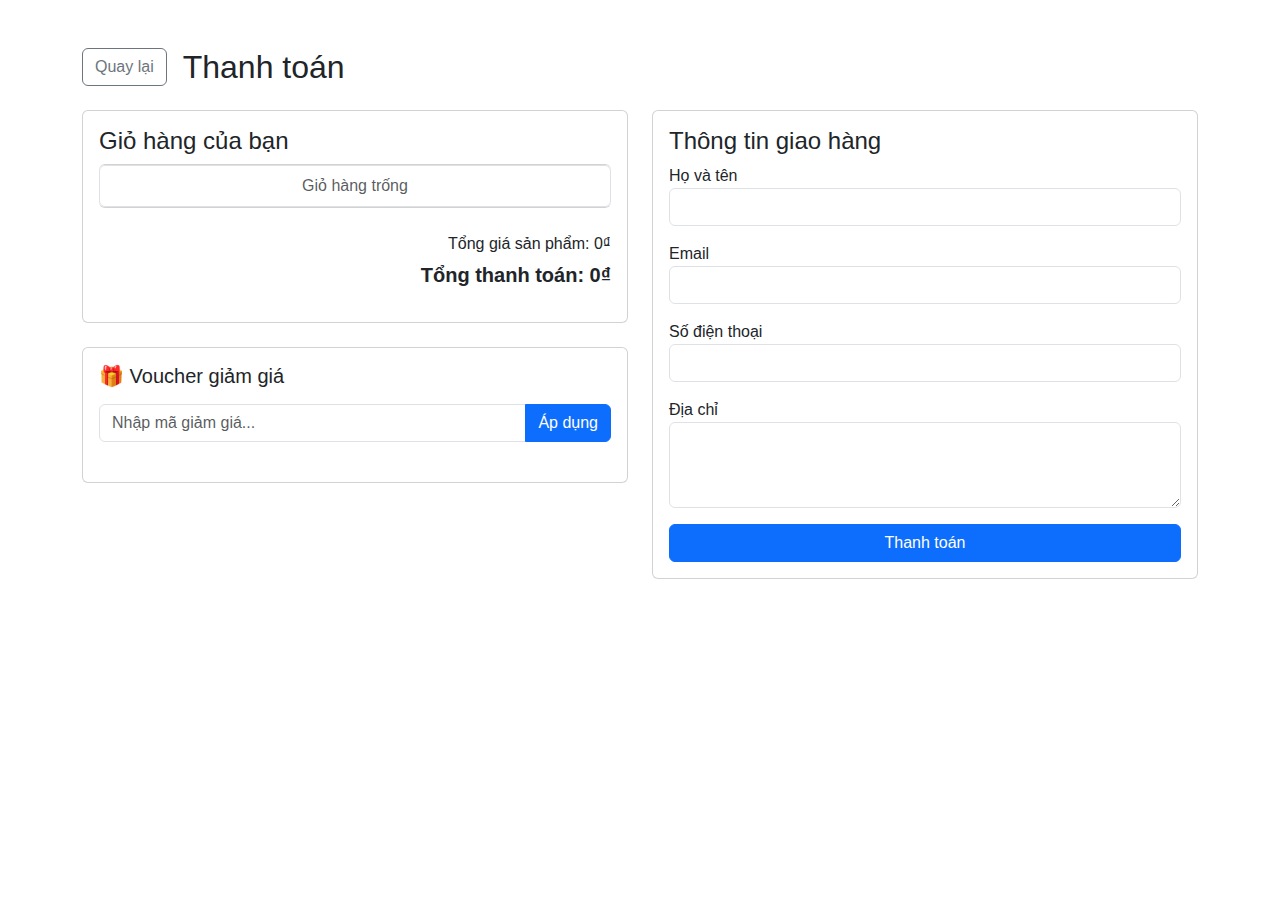
<file: checkout.html>
<!DOCTYPE html>
<html lang="vi">

<head>
    <meta charset="UTF-8">
    <meta name="viewport" content="width=device-width, initial-scale=1.0">
    <title>Thanh toán - SilverShine</title>
    <link href="https://cdn.jsdelivr.net/npm/bootstrap@5.3.3/dist/css/bootstrap.min.css" rel="stylesheet">
    <link rel="stylesheet" href="style.css">
</head>

<body>
    <div class="container py-5">
        <div class="d-flex align-items-center mb-4">
            <!-- Nút quay lại -->
            <button class="btn btn-outline-secondary me-3" id="back-btn">
                <i class="fas fa-arrow-left"></i> Quay lại
            </button>
            <h2 class="mb-0">Thanh toán</h2>
        </div>

        <div class="row g-4">
            <!-- ====== CỘT TRÁI ====== -->
            <div class="col-md-6">

                <!-- Giỏ hàng -->
                <div class="card p-3 mb-4">
                    <h4>Giỏ hàng của bạn</h4>
                    <ul class="list-group mb-3" id="checkout-items">
                        <!-- JS render -->
                    </ul>
                    <div class="mt-2">
                        <p class="text-end mb-1">
                            Tổng giá sản phẩm: <span id="checkout-base-total">0₫</span>
                        </p>

                        <p class="text-end text-success mb-1" style="display: none;" id="discount-row">
                            Giảm giá: -<span id="checkout-discount">0₫</span>
                        </p>

                        <p class="text-end fw-bold fs-5">
                            Tổng thanh toán: <span id="checkout-total">0₫</span>
                        </p>
                    </div>
                </div>

                <!-- Voucher -->
                <div class="card p-3">
                    <h5>🎁 Voucher giảm giá</h5>
                    <div class="input-group mt-2">
                        <input id="voucher-input" type="text" class="form-control" placeholder="Nhập mã giảm giá...">
                        <button id="apply-voucher" class="btn btn-primary">Áp dụng</button>
                    </div>
                    <p id="voucher-message" class="mt-2"></p>
                </div>

            </div>

            <!-- ====== CỘT PHẢI ====== -->
            <div class="col-md-6">
                <div class="card p-3">
                    <h4>Thông tin giao hàng</h4>
                    <form id="checkout-form">
                        <div class="mb-3">
                            <label>Họ và tên</label>
                            <input type="text" id="checkout-name" class="form-control" required>
                        </div>

                        <div class="mb-3">
                            <label>Email</label>
                            <input type="email" id="checkout-email" class="form-control" required>
                        </div>

                        <div class="mb-3">
                            <label>Số điện thoại</label>
                            <input type="text" id="checkout-phone" class="form-control" required>
                        </div>

                        <div class="mb-3">
                            <label>Địa chỉ</label>
                            <textarea id="checkout-address" class="form-control" rows="3" required></textarea>
                        </div>

                        <button type="submit" class="btn btn-primary w-100">Thanh toán</button>
                    </form>
                </div>
            </div>

        </div>
    </div>

    <!-- JS -->
    <script type="module" src="checkout.js"></script>

    <script>
        // Nút Quay lại
        document.getElementById("back-btn").addEventListener("click", () => {
            window.history.back();
        });
    </script>
</body>

</html>
</file>
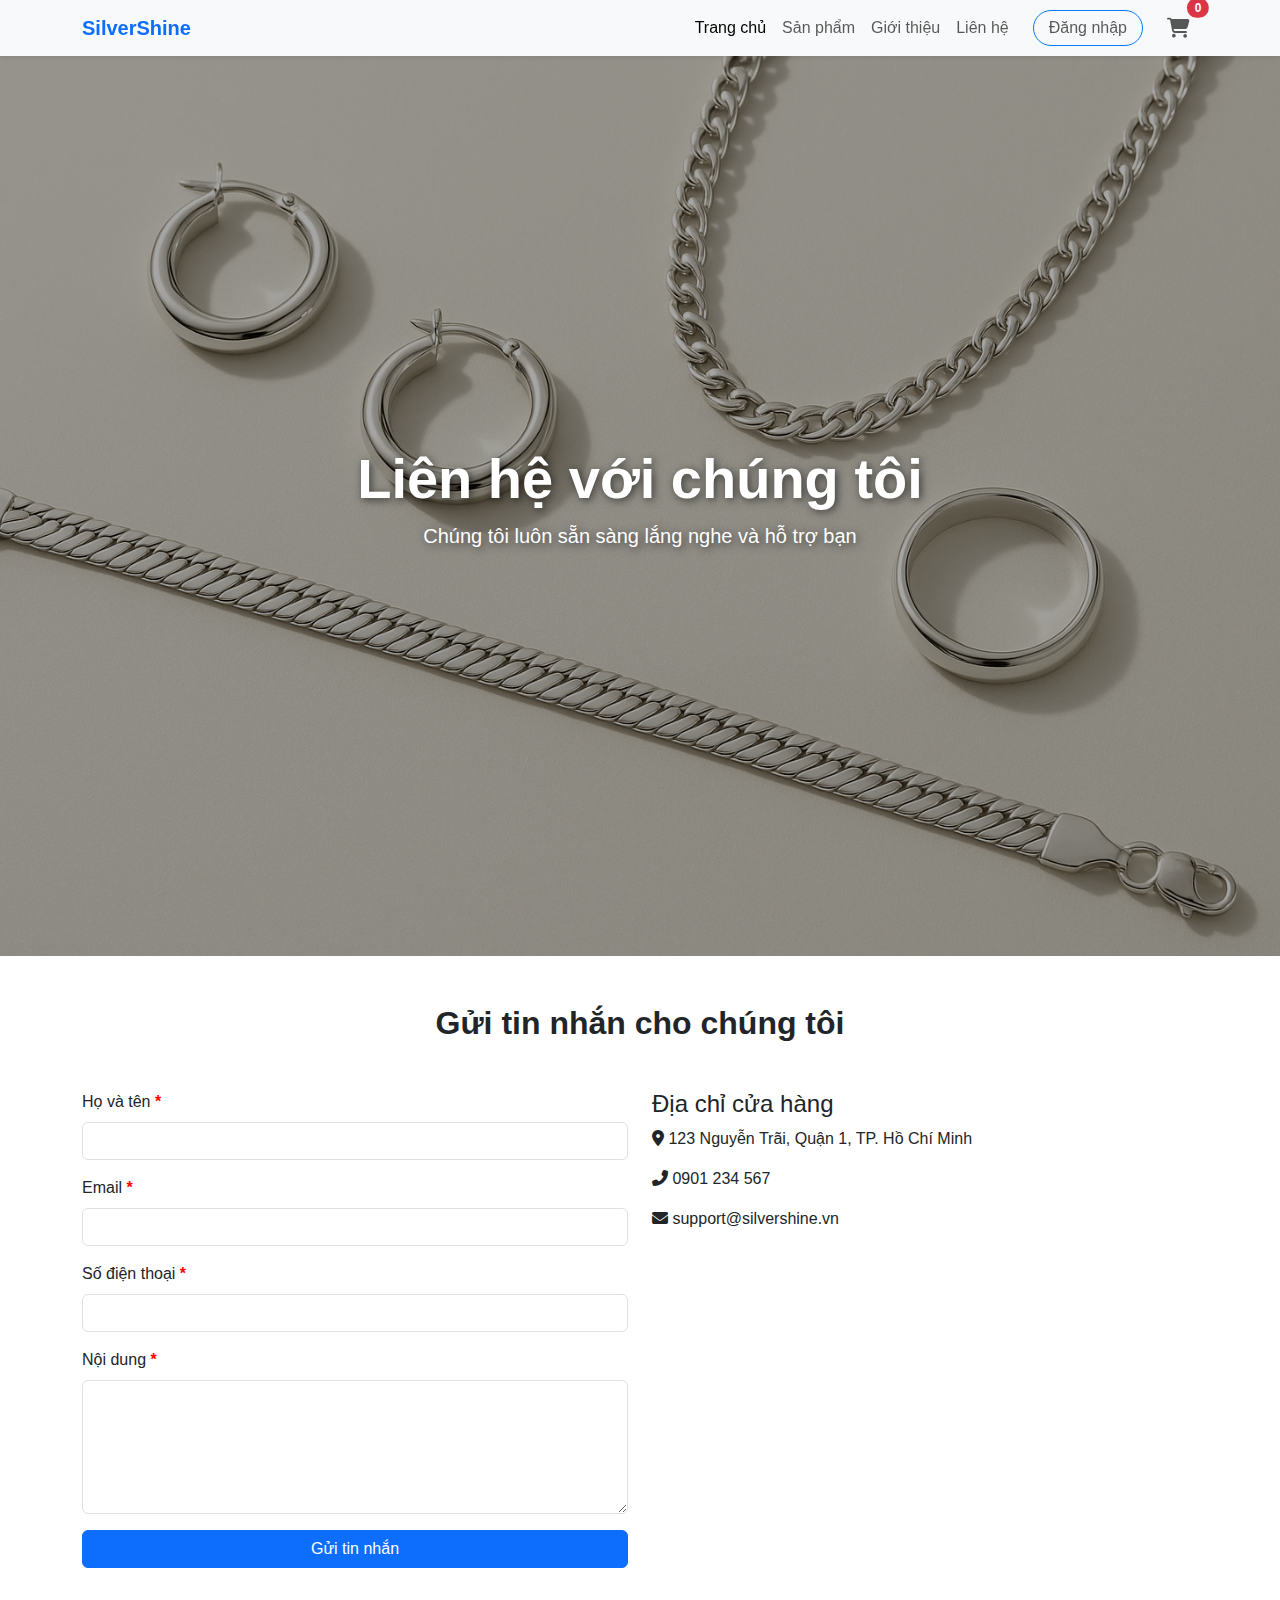
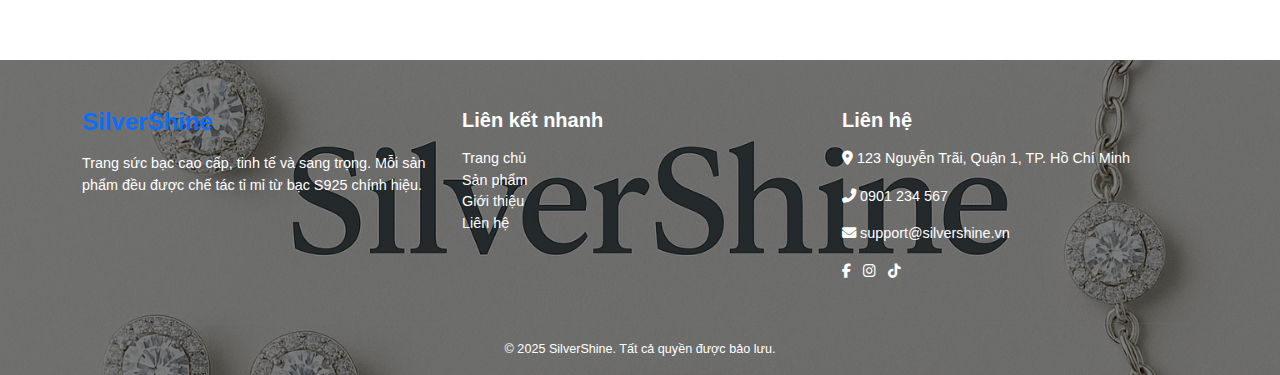
<file: contact.html>
<!DOCTYPE html>
<html lang="vi">

<head>
    <meta charset="UTF-8">
    <meta name="viewport" content="width=device-width, initial-scale=1.0">
    <title>Liên hệ - SilverShine</title>
    <link href="https://cdn.jsdelivr.net/npm/bootstrap@5.3.3/dist/css/bootstrap.min.css" rel="stylesheet">
    <link rel="stylesheet" href="style.css">
    <link rel="stylesheet" href="https://cdnjs.cloudflare.com/ajax/libs/font-awesome/6.4.2/css/all.min.css" />
</head>

<body>
    <!-- Navbar -->
    <nav class="navbar navbar-expand-lg navbar-light bg-light shadow-sm sticky-top">
        <div class="container">
            <a class="navbar-brand fw-bold text-primary" href="#">SilverShine</a>
            <button class="navbar-toggler" type="button" data-bs-toggle="collapse" data-bs-target="#navbarNav">
                <span class="navbar-toggler-icon"></span>
            </button>
            <div class="collapse navbar-collapse" id="navbarNav">
                <ul class="navbar-nav ms-auto align-items-center">
                    <li class="nav-item"><a class="nav-link active" href="index.html">Trang chủ</a></li>
                    <li class="nav-item"><a class="nav-link" href="product.html">Sản phẩm</a></li>
                    <li class="nav-item"><a class="nav-link" href="about.html">Giới thiệu</a></li>
                    <li class="nav-item"><a class="nav-link" href="contact.html">Liên hệ</a></li>

                    <!-- Tài khoản sẽ render JS -->
                    <li class="nav-item ms-3 dropdown" id="account-nav"></li>


                    <!-- Giỏ hàng -->
                    <li class="nav-item ms-3">
                        <a class="nav-link position-relative" href="checkout.html" id="cart-toggle">
                            <i class="fas fa-shopping-cart fa-lg"></i>
                            <span
                                class="position-absolute top-0 start-100 translate-middle badge rounded-pill bg-danger"
                                id="cart-count">0</span>
                        </a>
                    </li>
                </ul>
            </div>
        </div>
    </nav>

    <!-- Hero banner -->
    <header class="hero text-white text-center d-flex align-items-center justify-content-center">
        <div class="hero-content">
            <h1 class="display-4 fw-bold">Liên hệ với chúng tôi</h1>
            <p class="lead">Chúng tôi luôn sẵn sàng lắng nghe và hỗ trợ bạn</p>
        </div>
    </header>

    <!-- Contact form -->
    <section class="py-5">
        <div class="container">
            <h2 class="fw-bold text-center mb-5">Gửi tin nhắn cho chúng tôi</h2>
            <div class="row">
                <div class="col-md-6 mb-4">
                    <form id="contact-form">
                        <div class="mb-3">
                            <label class="form-label">Họ và tên <b style="color:red;">*</b></label>
                            <input type="text" class="form-control" required>
                        </div>
                        <div class="mb-3">
                            <label class="form-label">Email <b style="color:red;">*</b></label>
                            <input type="email" class="form-control" required>
                        </div>
                        <div class="mb-3">
                            <label class="form-label">Số điện thoại <b style="color:red;">*</b></label>
                            <input type="text" class="form-control" required>
                        </div>
                        <div class="mb-3">
                            <label class="form-label">Nội dung <b style="color:red;">*</b></label>
                            <textarea class="form-control" rows="5" required></textarea>
                        </div>
                        <button type="submit" class="btn btn-primary w-100">Gửi tin nhắn</button>
                    </form>
                </div>
                <div class="col-md-6">
                    <h4>Địa chỉ cửa hàng</h4>
                    <p><i class="fas fa-map-marker-alt"></i> 123 Nguyễn Trãi, Quận 1, TP. Hồ Chí Minh</p>
                    <p><i class="fas fa-phone-alt"></i> 0901 234 567</p>
                    <p><i class="fas fa-envelope"></i> support@silvershine.vn</p>

                    <div class="mt-4">
                        <iframe
                            src="https://www.google.com/maps/embed?pb=!1m18!1m12!1m3!1d3919.1682584903555!2d106.69389311526058!3d10.762622992326134!2m3!1f0!2f0!3f0!3m2!1i1024!2i768!4f13.1!3m3!1m2!1s0x31752f2b1e70a5d7%3A0xa26a9e2799f4ecfa!2s123%20Nguyen%20Trai%2C%20District%201%2C%20Ho%20Chi%20Minh%2C%20Vietnam!5e0!3m2!1sen!2s!4v1697160489180!5m2!1sen!2s"
                            width="100%" height="350" style="border:0;" allowfullscreen="" loading="lazy"></iframe>
                    </div>
                </div>
            </div>
        </div>
    </section>

    <!-- Footer -->
    <footer class="footer text-white pt-5 pb-3 bg-dark">
        <div class="container">
            <div class="row text-center text-md-start">
                <div class="col-md-4 mb-4">
                    <h4 class="fw-bold text-primary mb-3">SilverShine</h4>
                    <p>Trang sức bạc cao cấp, tinh tế và sang trọng. Mỗi sản phẩm đều được chế tác tỉ mỉ từ bạc S925
                        chính hiệu.</p>
                </div>
                <div class="col-md-4 mb-4">
                    <h5 class="fw-bold mb-3">Liên kết nhanh</h5>
                    <ul class="list-unstyled">
                        <li><a href="index.html" class="footer-link">Trang chủ</a></li>
                        <li><a href="product.html" class="footer-link">Sản phẩm</a></li>
                        <li><a href="about.html" class="footer-link">Giới thiệu</a></li>
                        <li><a href="#" class="footer-link">Liên hệ</a></li>
                    </ul>
                </div>
                <div class="col-md-4 mb-4">
                    <h5 class="fw-bold mb-3">Liên hệ</h5>
                    <p><i class="fas fa-map-marker-alt"></i> 123 Nguyễn Trãi, Quận 1, TP. Hồ Chí Minh</p>
                    <p><i class="fas fa-phone-alt"></i> 0901 234 567</p>
                    <p><i class="fas fa-envelope"></i> support@silvershine.vn</p>
                    <div class="social-icons mt-3">
                        <a href="#" class="social me-2"><i class="fab fa-facebook-f"></i></a>
                        <a href="#" class="social me-2"><i class="fab fa-instagram"></i></a>
                        <a href="#" class="social"><i class="fab fa-tiktok"></i></a>
                    </div>
                </div>
            </div>
            <hr class="border-secondary">
            <div class="text-center">
                <p class="mb-0 small">&copy; 2025 SilverShine. Tất cả quyền được bảo lưu.</p>
            </div>
        </div>
    </footer>
    <script src="auth.js"></script>
    <script>
        // Validate form
        const contactForm = document.getElementById("contact-form");
        contactForm.addEventListener("submit", e => {
            e.preventDefault();
            const name = contactForm[0].value.trim();
            const email = contactForm[1].value.trim();
            const phone = contactForm[2].value.trim();
            const message = contactForm[3].value.trim();

            if (!name || !email || !phone || !message) {
                alert("Vui lòng điền đầy đủ thông tin!");
                return;
            }

            const emailRegex = /^[^\s@]+@[^\s@]+\.[^\s@]+$/;
            if (!emailRegex.test(email)) {
                alert("Email không hợp lệ!");
                return;
            }

            const phoneRegex = /^\d{9,12}$/;
            if (!phoneRegex.test(phone)) {
                alert("Số điện thoại không hợp lệ!");
                return;
            }

            alert("Tin nhắn của bạn đã được gửi thành công!");
            contactForm.reset();
        });
    </script>

    <script src="https://cdn.jsdelivr.net/npm/bootstrap@5.3.3/dist/js/bootstrap.bundle.min.js"></script>
</body>

</html>
</file>
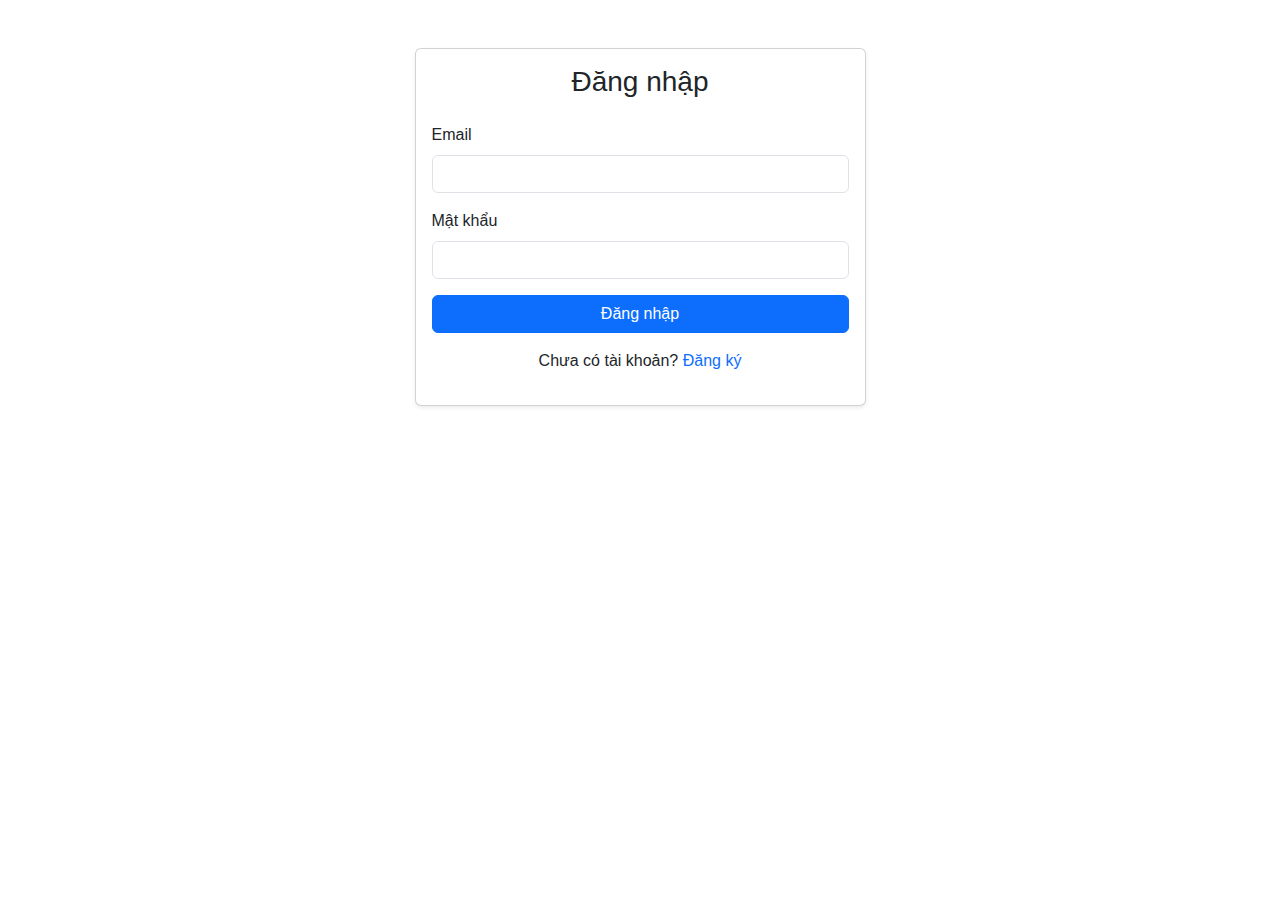
<file: login.html>
<!DOCTYPE html>
<html lang="vi">

<head>
    <meta charset="UTF-8">
    <meta name="viewport" content="width=device-width, initial-scale=1.0">
    <title>Đăng nhập - SilverShine</title>
    <link href="https://cdn.jsdelivr.net/npm/bootstrap@5.3.3/dist/css/bootstrap.min.css" rel="stylesheet">
    <link rel="stylesheet" href="style.css">
</head>

<body>
    <div class="container py-5">
        <div class="row justify-content-center">
            <div class="col-md-5">
                <div class="card shadow-sm">
                    <div class="card-body">
                        <h3 class="card-title mb-4 text-center">Đăng nhập</h3>
                        <form id="login-form">
                            <div class="mb-3">
                                <label class="form-label">Email</label>
                                <input type="email" class="form-control" id="email" required>
                            </div>
                            <div class="mb-3">
                                <label class="form-label">Mật khẩu</label>
                                <input type="password" class="form-control" id="password" required>
                            </div>
                            <button type="submit" class="btn btn-primary w-100">Đăng nhập</button>
                        </form>
                        <p class="mt-3 text-center">
                            Chưa có tài khoản? <a href="register.html">Đăng ký</a>
                        </p>
                    </div>
                </div>
            </div>
        </div>
    </div>

    <script src="auth.js"></script>

</body>

</html>
</file>
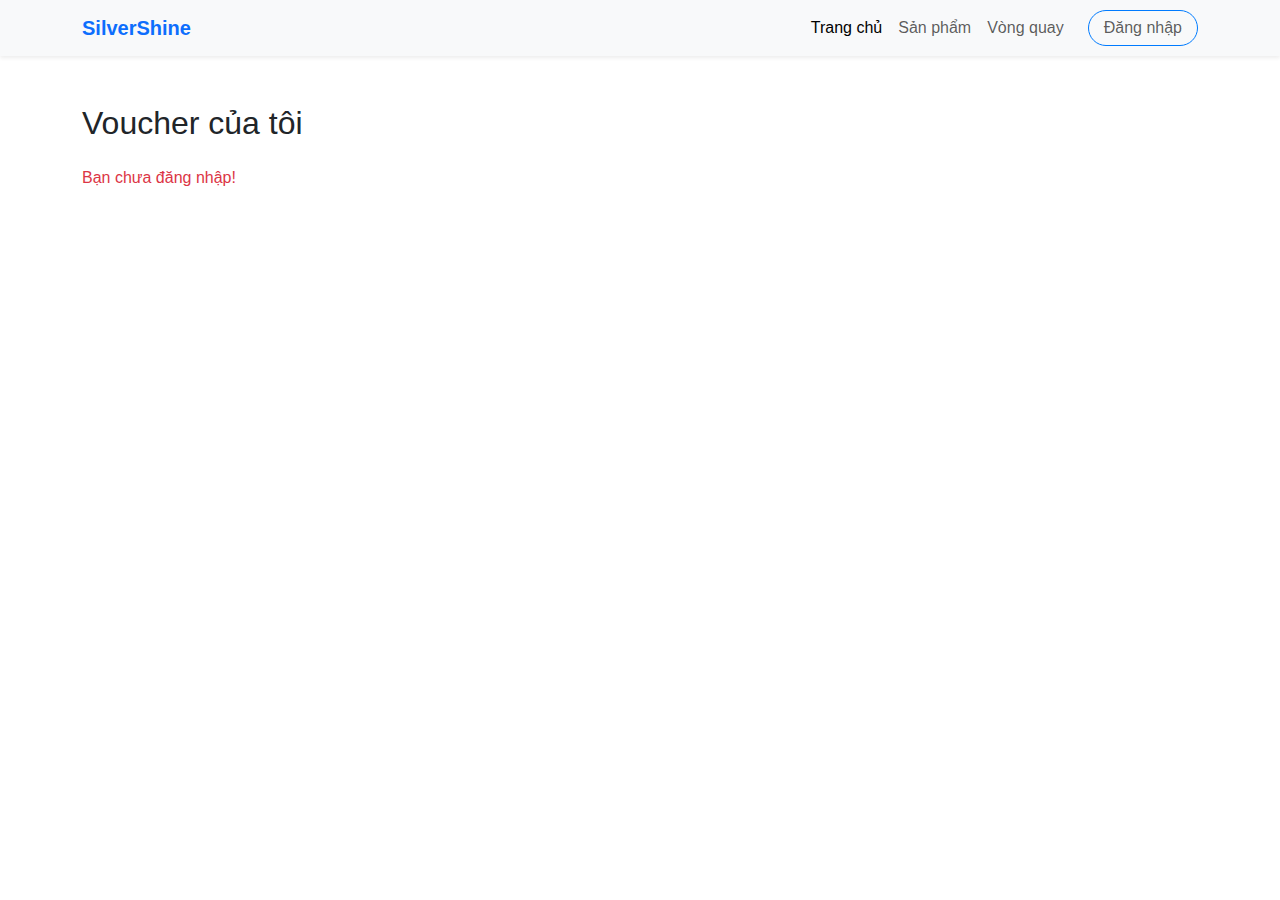
<file: myvoucher.html>
<!DOCTYPE html>
<html lang="vi">

<head>
    <meta charset="UTF-8">
    <meta name="viewport" content="width=device-width, initial-scale=1.0">
    <title>Voucher của tôi - SilverShine</title>
    <link href="https://cdn.jsdelivr.net/npm/bootstrap@5.3.3/dist/css/bootstrap.min.css" rel="stylesheet">
    <link rel="stylesheet" href="style.css">
</head>

<body>
    <nav class="navbar navbar-expand-lg navbar-light bg-light shadow-sm sticky-top">
        <div class="container">
            <a class="navbar-brand fw-bold text-primary" href="#">SilverShine</a>
            <button class="navbar-toggler" type="button" data-bs-toggle="collapse" data-bs-target="#navbarNav">
                <span class="navbar-toggler-icon"></span>
            </button>
            <div class="collapse navbar-collapse" id="navbarNav">
                <ul class="navbar-nav ms-auto align-items-center">
                    <li class="nav-item"><a class="nav-link active" href="index.html">Trang chủ</a></li>
                    <li class="nav-item"><a class="nav-link" href="product.html">Sản phẩm</a></li>
                    <li class="nav-item"><a class="nav-link" href="luckywheel.html">Vòng quay</a></li>
                    <li class="nav-item ms-3 dropdown" id="account-nav"></li>
                </ul>
            </div>
        </div>
    </nav>

    <div class="container py-5">
        <h2 class="mb-4">Voucher của tôi</h2>
        <div id="voucher-container">
            <!-- Bảng voucher sẽ render JS -->
        </div>
    </div>

    <script src="auth.js"></script>
    <script>
        const currentUser = JSON.parse(localStorage.getItem("currentUser")) || {};
        const email = currentUser.email;
        const voucherContainer = document.getElementById("voucher-container");

        if (!email) {
            voucherContainer.innerHTML = `<p class="text-danger">Bạn chưa đăng nhập!</p>`;
        } else {
            // Voucher hệ thống
            const systemVouchers = [
                { code: "SILVER10", description: "Giảm 10%" },
                { code: "SILVER20", description: "Giảm 20%" },
                { code: "FREESHIP", description: "Miễn phí vận chuyển" }
            ];

            // Voucher từ vòng quay
            const wheelVouchers = JSON.parse(localStorage.getItem("wheelVouchers")) || {};
            const userWheelVouchers = wheelVouchers[email] || [];

            // Kết hợp
            const allVouchers = [
                ...systemVouchers.map(v => ({ ...v, type: "Hệ thống", date: "-" })),
                ...userWheelVouchers.map(v => ({ code: v.code, description: v.code, type: "Vòng quay", date: new Date(v.date).toLocaleString() }))
            ];

            if (allVouchers.length === 0) {
                voucherContainer.innerHTML = `<p>Bạn chưa có voucher nào.</p>`;
            } else {
                let tableHTML = `
                    <div class="table-responsive">
                        <table class="table table-bordered text-center">
                            <thead class="table-light">
                                <tr>
                                    <th>#</th>
                                    <th>Mã voucher</th>
                                    <th>Loại</th>
                                    <th>Mô tả</th>
                                    <th>Ngày nhận</th>
                                </tr>
                            </thead>
                            <tbody>
                                ${allVouchers.map((v, i) => `
                                    <tr>
                                        <td>${i + 1}</td>
                                        <td>${v.code}</td>
                                        <td>${v.type}</td>
                                        <td>${v.description}</td>
                                        <td>${v.date}</td>
                                    </tr>
                                `).join("")}
                            </tbody>
                        </table>
                    </div>
                `;
                voucherContainer.innerHTML = tableHTML;
            }
        }
    </script>
</body>

</html>
</file>
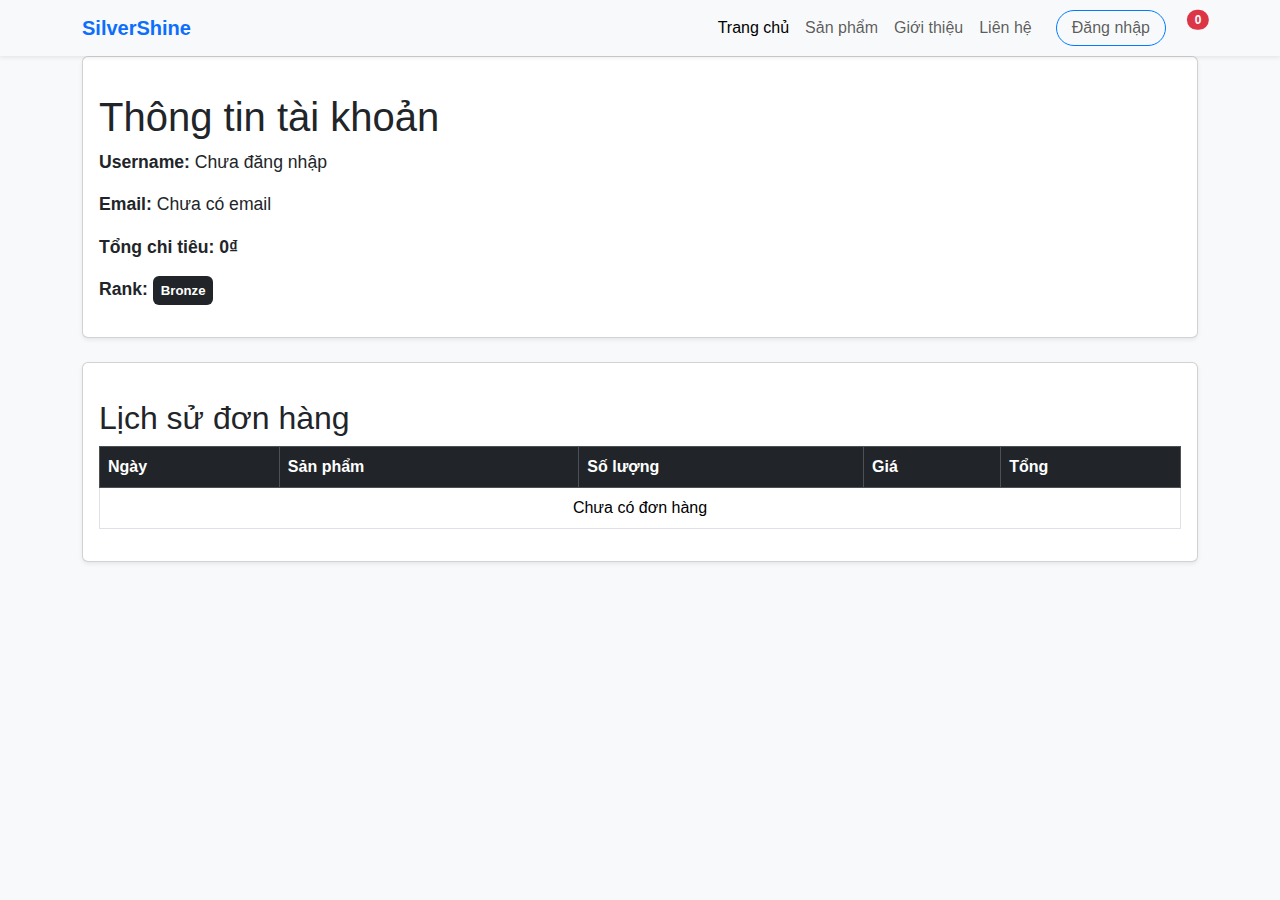
<file: profile.html>
<!DOCTYPE html>
<html lang="vi">

<head>
    <meta charset="UTF-8">
    <meta name="viewport" content="width=device-width, initial-scale=1.0">
    <title>Trang Profile</title>
    <!-- Bootstrap CSS -->
    <link href="https://cdn.jsdelivr.net/npm/bootstrap@5.3.3/dist/css/bootstrap.min.css" rel="stylesheet">
    <link rel="stylesheet" href="style.css">
    <style>
        body {
            background-color: #f8f9fa;
        }

        header nav a {
            margin-right: 15px;
        }

        #profile-info p {
            font-size: 1.1rem;
        }

        table th {
            background-color: #343a40;
            color: white;
        }

        table tbody tr:nth-child(even) {
            background-color: #e9ecef;
        }

        h1,
        h2 {
            margin-top: 20px;
            margin-bottom: 20px;
        }
    </style>
</head>

<body>
    <!-- Navbar -->
    <nav class="navbar navbar-expand-lg navbar-light bg-light shadow-sm sticky-top">
        <div class="container">
            <a class="navbar-brand fw-bold text-primary" href="#">SilverShine</a>
            <button class="navbar-toggler" type="button" data-bs-toggle="collapse" data-bs-target="#navbarNav">
                <span class="navbar-toggler-icon"></span>
            </button>
            <div class="collapse navbar-collapse" id="navbarNav">
                <ul class="navbar-nav ms-auto align-items-center">
                    <li class="nav-item"><a class="nav-link active" href="index.html">Trang chủ</a></li>
                    <li class="nav-item"><a class="nav-link" href="product.html">Sản phẩm</a></li>
                    <li class="nav-item"><a class="nav-link" href="about.html">Giới thiệu</a></li>
                    <li class="nav-item"><a class="nav-link" href="contact.html">Liên hệ</a></li>

                    <!-- Tài khoản sẽ render JS -->
                    <li class="nav-item ms-3 dropdown" id="account-nav"></li>

                    <!-- Giỏ hàng -->
                    <li class="nav-item ms-3">
                        <a class="nav-link position-relative" href="checkout.html" id="cart-toggle">
                            <i class="fas fa-shopping-cart fa-lg"></i>
                            <span
                                class="position-absolute top-0 start-100 translate-middle badge rounded-pill bg-danger"
                                id="cart-count">0</span>
                        </a>
                    </li>
                </ul>
            </div>
        </div>
    </nav>

    <main class="container">
        <div class="card mb-4 shadow-sm">
            <div class="card-body">
                <h1 class="card-title">Thông tin tài khoản</h1>
                <div id="profile-info">
                    <p><strong>Username:</strong> <span id="username"></span></p>
                    <p><strong>Email:</strong> <span id="email"></span></p>
                    <p><strong>Tổng chi tiêu:</strong> <span id="total-spent"></span></p>
                    <p><strong>Rank:</strong> <span id="rank"></span></p>
                </div>
            </div>
        </div>

        <div class="card shadow-sm">
            <div class="card-body">
                <h2 class="card-title">Lịch sử đơn hàng</h2>
                <div class="table-responsive">
                    <table class="table table-bordered table-hover align-middle" id="orders-table">
                        <thead class="table-dark">
                            <tr>
                                <th>Ngày</th>
                                <th>Sản phẩm</th>
                                <th>Số lượng</th>
                                <th>Giá</th>
                                <th>Tổng</th>
                            </tr>
                        </thead>
                        <tbody>
                            <!-- JS sẽ điền dữ liệu vào đây -->
                        </tbody>
                    </table>
                </div>
            </div>
        </div>
    </main>

    <!-- Bootstrap JS Bundle -->
    <script src="https://cdn.jsdelivr.net/npm/bootstrap@5.3.3/dist/js/bootstrap.bundle.min.js"></script>
    <script src="profile.js"></script>
    <script src="auth.js"></script>
</body>

</html>
</file>
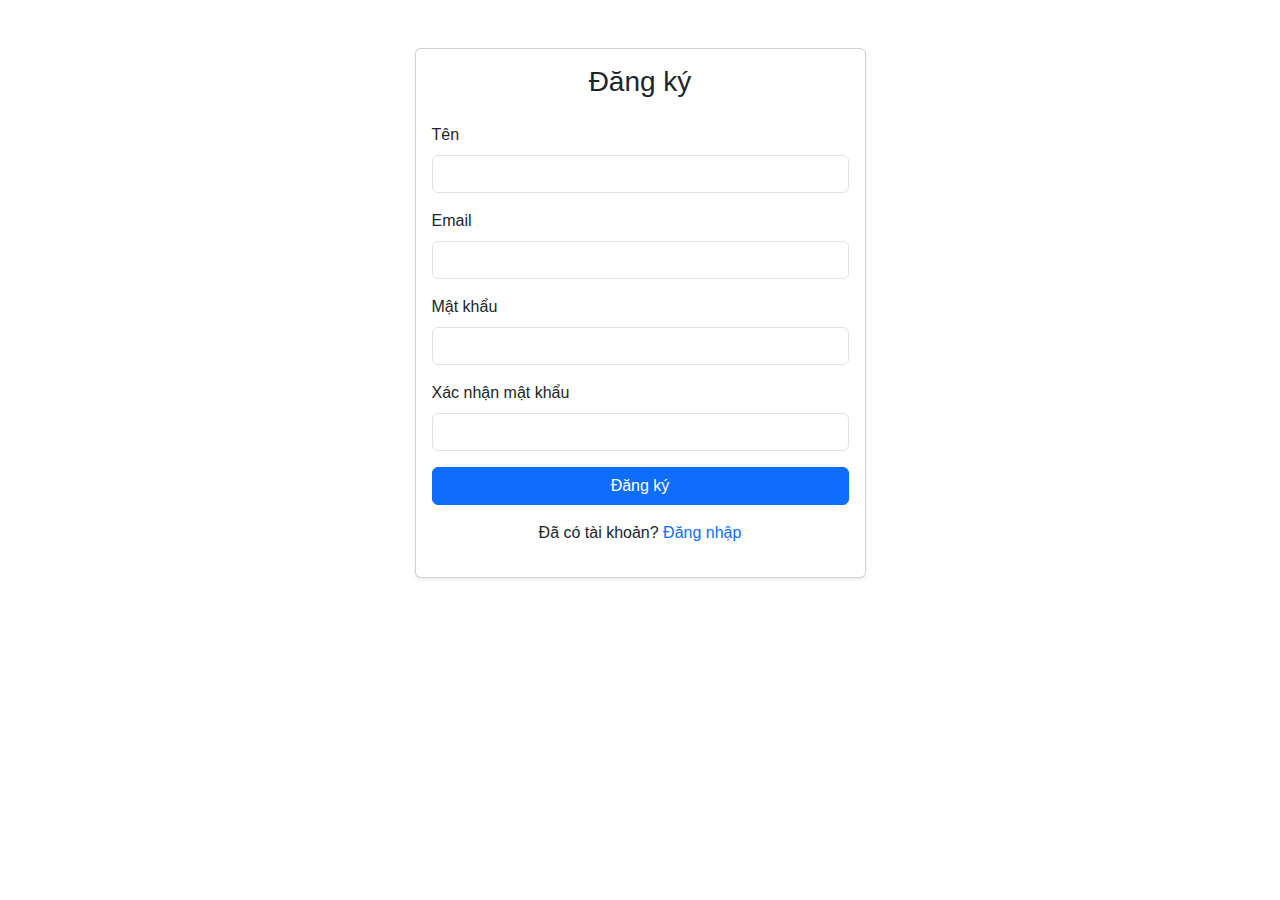
<file: register.html>
<!DOCTYPE html>
<html lang="vi">

<head>
    <meta charset="UTF-8">
    <meta name="viewport" content="width=device-width, initial-scale=1.0">
    <title>Đăng ký - SilverShine</title>
    <link href="https://cdn.jsdelivr.net/npm/bootstrap@5.3.3/dist/css/bootstrap.min.css" rel="stylesheet">
    <link rel="stylesheet" href="style.css">
</head>

<body>
    <div class="container py-5">
        <div class="row justify-content-center">
            <div class="col-md-5">
                <div class="card shadow-sm">
                    <div class="card-body">
                        <h3 class="card-title mb-4 text-center">Đăng ký</h3>
                        <form id="register-form">
                            <div class="mb-3">
                                <label class="form-label">Tên</label>
                                <input type="name" class="form-control" id="reg-name" required>
                            </div>
                            <div class="mb-3">
                                <label class="form-label">Email</label>
                                <input type="email" class="form-control" id="reg-email" required>
                            </div>
                            <div class="mb-3">
                                <label class="form-label">Mật khẩu</label>
                                <input type="password" class="form-control" id="reg-password" required>
                            </div>
                            <div class="mb-3">
                                <label class="form-label">Xác nhận mật khẩu</label>
                                <input type="password" class="form-control" id="reg-confirm" required>
                            </div>
                            <button type="submit" class="btn btn-primary w-100">Đăng ký</button>
                        </form>
                        <p class="mt-3 text-center">
                            Đã có tài khoản? <a href="login.html">Đăng nhập</a>
                        </p>
                    </div>
                </div>
            </div>
        </div>
    </div>

    <script src="auth.js"></script>
</body>

</html>
</file>
<file: style.css>
/* =================== */
/* Tổng thể */
body {
    font-family: 'Poppins', sans-serif;
    margin: 0;
    padding: 0;
    box-sizing: border-box;
}

/* =================== */
/* Hero banner */
.hero {
    background: url("img/banner") center/cover no-repeat;
    height: 100vh;
    /* Chiều cao full màn hình */
    position: relative;
}

.hero::after {
    content: "";
    position: absolute;
    inset: 0;
    background: rgba(0, 0, 0, 0.35);
}

.hero-content {
    position: relative;
    z-index: 2;
}

.hero h1,
.hero p {
    text-shadow: 2px 2px 8px rgba(0, 0, 0, 0.6);
}

/* =================== */
/* Navbar hover */
.nav-link {
    position: relative;
    transition: color 0.3s;
}

.nav-link::after {
    content: "";
    position: absolute;
    width: 0%;
    height: 2px;
    background-color: #007bff;
    left: 0;
    bottom: 0;
    transition: 0.3s;
}

.nav-link:hover::after {
    width: 100%;
}

.nav-link:hover {
    color: #007bff !important;
    background-color: rgba(0, 123, 255, 0.1);
}

/* =================== */
/* Footer */
footer {
    position: relative;
    /* cần để overlay hoạt động */
    background: url("img/footer.jpg") center/cover no-repeat;
    font-size: 0.9rem;
    color: #fff;
    overflow: hidden;
}

footer::after {
    content: "";
    position: absolute;
    inset: 0;
    background: rgba(0, 0, 0, 0.5);
    /* overlay mờ để chữ nổi bật */
    z-index: 0;
}

footer .container {
    position: relative;
    z-index: 1;
    /* nội dung nằm trên overlay */
}

footer a {
    color: #fff;
    text-decoration: none;
}

footer a:hover {
    color: orange;
}

/* =================== */
/* Card hover */
.card {
    transition: transform 0.3s;
}

.card:hover {
    transform: translateY(-5px);
}

.card-img-top {
    height: 300px;
    /* Chiều cao cố định cho tất cả ảnh */
    object-fit: cover;
    /* Giữ tỉ lệ và cắt ảnh vừa khung */
}

/* =================== */
/* Links chung */
a {
    text-decoration: none !important;
}

a:hover {
    color: orange;
}

/* =================== */
/* Cart Sidebar */
.cart-sidebar {
    position: fixed;
    top: 0;
    right: -350px;
    /* ẩn mặc định */
    width: 350px;
    height: 100%;
    background: #fff;
    box-shadow: -2px 0 10px rgba(0, 0, 0, 0.2);
    border-left: 2px solid #ddd;
    z-index: 1050;
    transition: right 0.3s ease-in-out;
    overflow-y: auto;
    padding: 20px;
}

/* Khi mở sidebar */
.cart-sidebar.show {
    right: 0;
}

/* Header giỏ hàng */
.cart-header {
    display: flex;
    justify-content: space-between;
    align-items: center;
    background-color: #f8f9fa;
    padding: 10px;
    border-bottom: 1px solid #ddd;
}

/* Danh sách item giỏ hàng */
.cart-sidebar ul li {
    display: flex;
    align-items: center;
    justify-content: space-between;
    border-bottom: 1px solid #ddd;
    padding: 10px 0;
}

/* Tổng cộng */
.cart-total {
    position: sticky;
    bottom: 0;
    background: #fff;
    padding: 10px 0;
    border-top: 1px solid #ddd;
    font-weight: bold;
    text-align: right;
}

/* Account navbar */
#account-nav .nav-link {
    text-decoration: none;
    border: 1px solid #007bff;
    border-radius: 50px;
    padding: 5px 15px;
    transition: background 0.3s, color 0.3s;
}

#account-nav .nav-link::after {
    content: none !important;
}

.wheel-container {
    text-align: center;
    margin-top: 40px;
}

#wheel {
    display: block;
    margin: 0 auto;
}

#spinBtn {
    padding: 12px 25px;
    background: #ff5722;
    border: none;
    color: white;
    font-size: 18px;
    border-radius: 8px;
    cursor: pointer;
    margin: 20px auto 0 auto;
    /* trên 20px, dưới tự động, 2 bên auto */
    display: block;
    /* bắt buộc để margin auto hoạt động */
}

#spinBtn:hover {
    background: #e64a19;
}

#resultText {
    margin-top: 20px;
    font-size: 20px;
    font-weight: bold;
}

/* Mũi tên bên trái, hướng vào bánh */
#arrow {
    position: absolute;
    top: 50%;
    left: 0;
    /* sát cạnh trái canvas */
    transform: translate(-50%, -50%) rotate(180deg);
    /* nằm thẳng vào tâm */
    width: 0;
    height: 0;
    border-top: 20px solid transparent;
    border-bottom: 20px solid transparent;
    border-right: 40px solid red;
    /* mũi tên chĩa vào canvas */
    z-index: 10;
}

#spin-message {
    margin-top: 10px;
    font-weight: bold;
    font-size: 16px;
}
</file>
